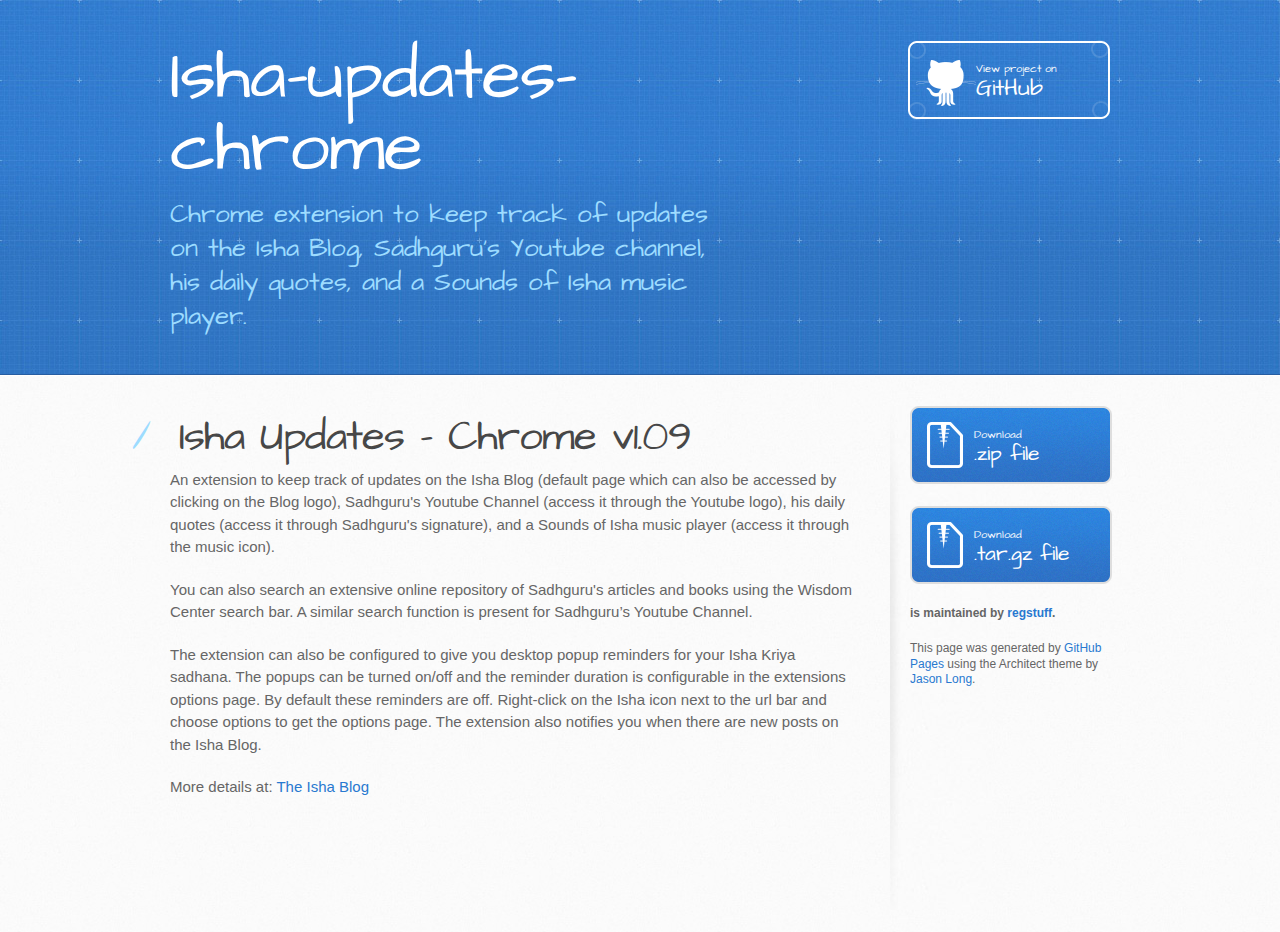
<file: index.html>
<!DOCTYPE html>
<html>
  <head>
    <meta charset='utf-8'>
    <meta http-equiv="X-UA-Compatible" content="chrome=1">
    <meta name="viewport" content="width=device-width, initial-scale=1, maximum-scale=1">
    <link href='https://fonts.googleapis.com/css?family=Architects+Daughter' rel='stylesheet' type='text/css'>
    <link rel="stylesheet" type="text/css" href="stylesheets/stylesheet.css" media="screen" />
    <link rel="stylesheet" type="text/css" href="stylesheets/pygment_trac.css" media="screen" />
    <link rel="stylesheet" type="text/css" href="stylesheets/print.css" media="print" />

    <!--[if lt IE 9]>
    <script src="//html5shiv.googlecode.com/svn/trunk/html5.js"></script>
    <![endif]-->

    <title>Isha-updates-chrome by regstuff</title>
  </head>

  <body>
    <header>
      <div class="inner">
        <h1>Isha-updates-chrome</h1>
        <h2>Chrome extension to keep track of updates on the Isha Blog, Sadhguru’s Youtube channel, his daily quotes, and a Sounds of Isha music player.</h2>
        <a href="https://github.com/regstuff/isha-updates-chrome" class="button"><small>View project on</small>GitHub</a>
      </div>
    </header>

    <div id="content-wrapper">
      <div class="inner clearfix">
        <section id="main-content">
          <h1>
<a name="isha-updates---chrome-v109" class="anchor" href="#isha-updates---chrome-v109"><span class="octicon octicon-link"></span></a>Isha Updates - Chrome v1.09</h1>

<p>An extension to keep track of updates on the Isha Blog (default page which can also be accessed by clicking on the Blog logo), Sadhguru's Youtube Channel (access it through the Youtube logo), his daily quotes (access it through Sadhguru's signature), and a Sounds of Isha music player (access it through the music icon).</p>

<p>You can also search an extensive online repository of Sadhguru's articles and books using the Wisdom Center search bar. A similar search function is present for Sadhguru’s Youtube Channel.</p>

<p>The extension can also be configured to give you desktop popup reminders for your Isha Kriya sadhana. The popups can be turned on/off and the reminder duration is configurable in the extensions options page. By default these reminders are off. Right-click on the Isha icon next to the url bar and choose options to get the options page. The extension also notifies you when there are new posts on the Isha Blog.</p>
<p>More details at: <a href="http://blog.ishafoundation.org/inside-isha/announcements/isha-updates-browser-extension-addon">The Isha Blog</a></a></p>
        </section>

        <aside id="sidebar">
          <a href="https://github.com/regstuff/isha-updates-chrome/zipball/master" class="button">
            <small>Download</small>
            .zip file
          </a>
          <a href="https://github.com/regstuff/isha-updates-chrome/tarball/master" class="button">
            <small>Download</small>
            .tar.gz file
          </a>

          <p class="repo-owner"><a href="https://github.com/regstuff/isha-updates-chrome"></a> is maintained by <a href="https://github.com/regstuff">regstuff</a>.</p>

          <p>This page was generated by <a href="https://pages.github.com">GitHub Pages</a> using the Architect theme by <a href="https://twitter.com/jasonlong">Jason Long</a>.</p>
        </aside>
      </div>
    </div>

            <script type="text/javascript">
            var gaJsHost = (("https:" == document.location.protocol) ? "https://ssl." : "http://www.");
            document.write(unescape("%3Cscript src='" + gaJsHost + "google-analytics.com/ga.js' type='text/javascript'%3E%3C/script%3E"));
          </script>
          <script type="text/javascript">
            try {
              var pageTracker = _gat._getTracker("UA-47603653-1");
            pageTracker._trackPageview();
            } catch(err) {}
          </script>

  </body>
</html>
</file>
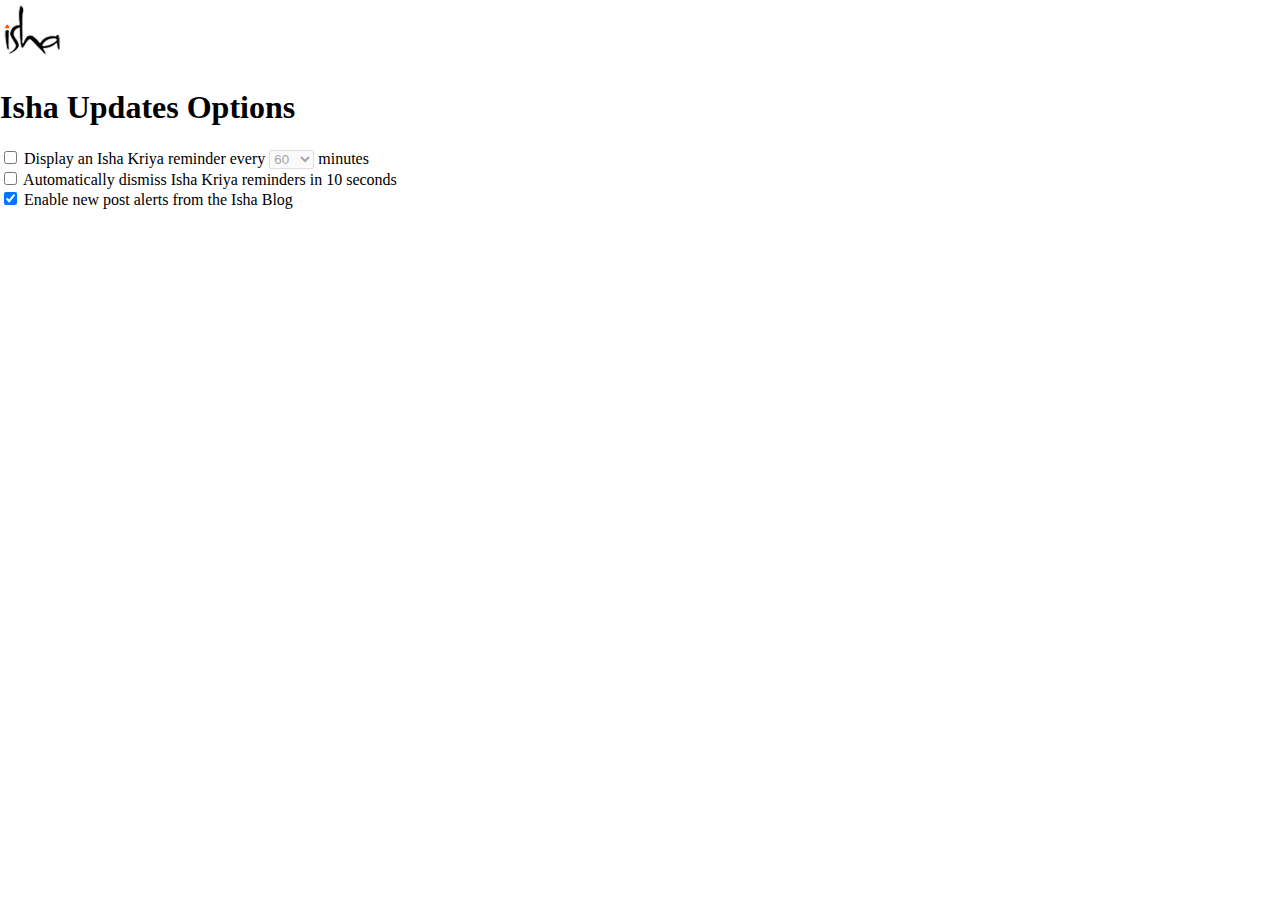
<file: options.html>
<!--
  Copyright (c) 2012 The Chromium Authors. All rights reserved.
  Use of this source code is governed by a BSD-style license that can be
  found in the LICENSE file.

  Brian Kennish <bkennish@chromium.org>

  An option page for configuring notifications.
-->
<!doctype html>
<html>
  <head>
    <title>Isha Updates Options</title>
    <link href="style.css" rel="stylesheet" type="text/css">
    <script src="options.js"></script>
  </head>
  <body>
    <img src="images/64.png" alt="Isha">
	<h1>
    Isha Updates Options
    </h1>
    <form id="options">
      <input type="checkbox" name="isActivated" checked>
      Display an Isha Kriya reminder every
      <select name="frequency">
        <option>30</option>
        <option>60</option>
        <option>120</option>
      </select>
      minutes
	  <br><input type="checkbox" name="autodismiss" checked>
      Automatically dismiss Isha Kriya reminders in 10 seconds
	  <br><input type="checkbox" name="blogupdates" checked>
      Enable new post alerts from the Isha Blog
    </form>
  </body>
</html>
</file>
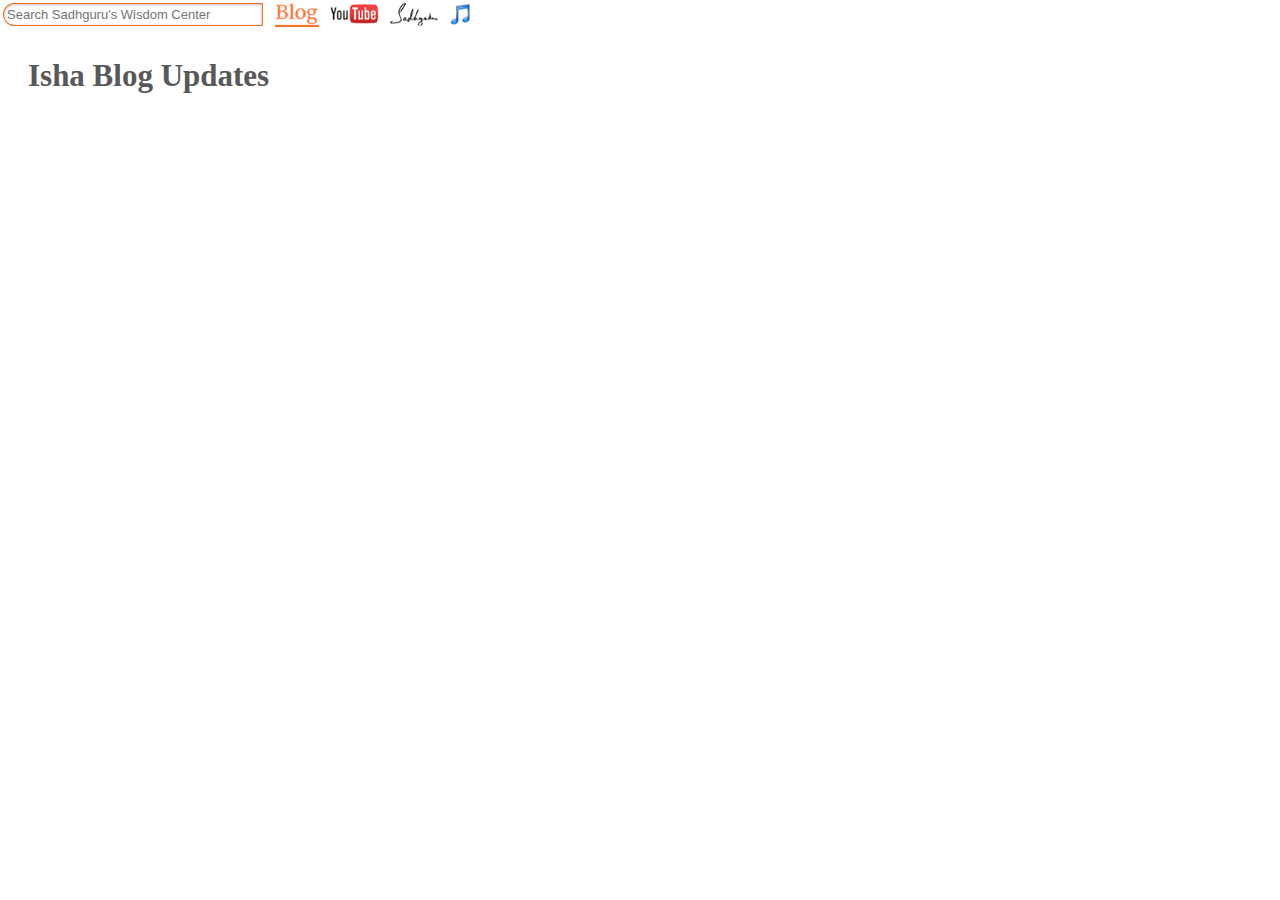
<file: popup.html>
<!DOCTYPE html PUBLIC "-//W3C//DTD XHTML 1.0 Transitional//EN" "http://www.w3.org/TR/xhtml1/DTD/xhtml1-transitional.dtd">
<html xmlns="http://www.w3.org/1999/xhtml">

<head>
<link href='http://fonts.googleapis.com/css?family=Open+Sans' rel='stylesheet' type='text/css'> 
<meta content="text/html; charset=utf-8" http-equiv="Content-Type" />
<title>Isha Blog Updates</title>
<link rel="stylesheet" href="style.css" />


<script type="text/javascript" src="https://www.google.com/jsapi"></script> 
<script type="text/javascript" src="Quotes.js"></script>

<base target="_blank">

</head>
<body>
<body bgcolor="#FFF"> 
<table class="body-wrap"> 
		<tr> 
			<td class="container"> 
				<div class="content"> 
					<div id="pattern" class="pattern" style="float: left; text-align: left;"> 
						<!-- Search -->
						<form id="searchbox" action="http://sadhguru.org/wisdom-center/" method="get" class="f" target="_blank"> 
							<input id="search" type="search" name="q" maxlength="120" placeholder="Search Sadhguru's Wisdom Center" /> 
						</form>
					</div>
					<div id="logo" style="float: right;">
                            <img src="images/blog_ul.png" height=24 alt="Isha Blog" style="padding-left:7px"/>
							<a href="Youtube_Iframe.html" target="_self"><img alt="Sadhguru on YouTube" src="images/youtube.png" height=24 style="padding-left:7px" /></a>
							<a href="Quotes.html" target="_self"><img alt="Sadhguru's Daily Quotes" src="images/sadhguru.png" height=24 style="padding-left:7px"/></a>
							<a href="soi.html" target="_self"><img alt="Sounds of Isha" src="images/soi.png" height=24 style="padding-left:7px"/></a>
					</div>
					<div style="min-height:700px;" id="blogfeed"><h2 style="text-align:left">Isha Blog Updates</h2></div>
				</div> 
			</td>
		</tr> 
	</table> 
</body>
</file>
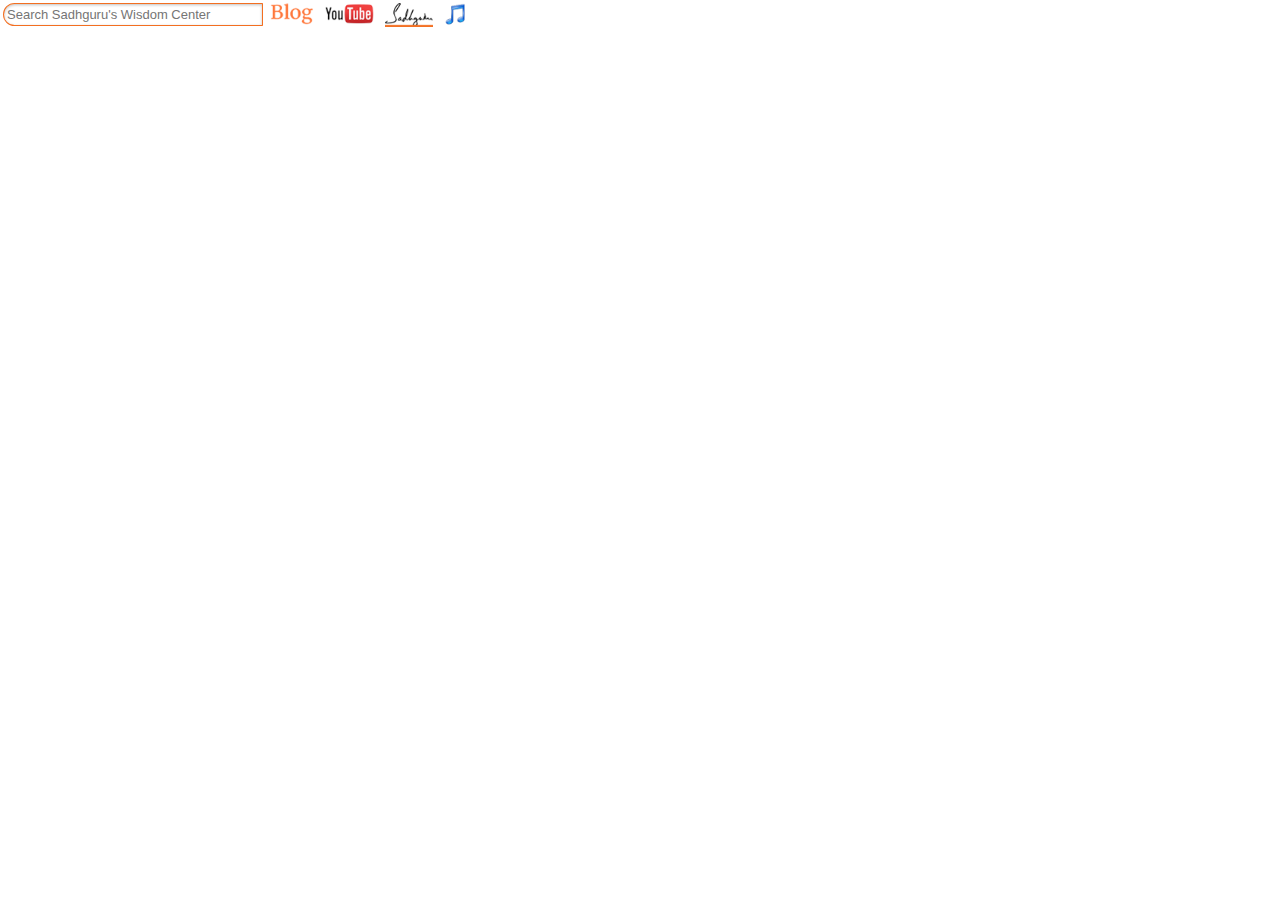
<file: Quotes.html>
<!DOCTYPE html PUBLIC "-//W3C//DTD XHTML 1.0 Transitional//EN" "http://www.w3.org/TR/xhtml1/DTD/xhtml1-transitional.dtd">
<html xmlns="http://www.w3.org/1999/xhtml">
<head> 

	<link href='http://fonts.googleapis.com/css?family=Open+Sans' rel='stylesheet' type='text/css'> 

<style type="text/css">
#search
{
    float: left;
}

#search
{
	padding: 3px 3px;
	width: 260px;
	border: 1px solid #f36f21;
	font: normal 13px 'trebuchet MS', arial, helvetica;

	
	-moz-border-radius: 50px 3px 3px 50px;
	 border-radius: 50px 3px 3px 50px;
	 -moz-box-shadow: 0 1px 3px rgba(0, 0, 0, 0.25) inset, 0 1px 0 rgba(255, 255, 255, 1);
	 -webkit-box-shadow: 0 1px 3px rgba(0, 0, 0, 0.25) inset, 0 1px 0 rgba(255, 255, 255, 1);
	 box-shadow: 0 1px 3px rgba(0, 0, 0, 0.25) inset, 0 1px 0 rgba(255, 255, 255, 1);            
}

body {
  min-width: 480px; 
  height: 600px;
  max-width: 100%;
  position: relative; margin:0;
  vertical-align:middle;
         }

</style>

	<meta name="viewport" content="width=device-width" /> 
	<meta http-equiv="Content-Type" content="text/html; charset=UTF-8" /> 

	<title>Mystic Quotes</title> 

	<script type="text/javascript" src="https://www.google.com/jsapi"></script> 
	<script type="text/javascript" src="Quotes.js"></script>

	<base target="_blank">

</head>


<body bgcolor="#FFF"> 
	<table class="body-wrap"> 
		<tr> 
			<td class="container"> 
				<div class="content"> 
    				<div id="pattern" class="pattern" style="float: left; text-align: left;"> 
						<!-- Search -->
						<form id="searchbox" action="http://sadhguru.org/wisdom-center/" method="get" class="f" target="_blank"> 
							<input id="search" type="search" name="q" maxlength="120" placeholder="Search Sadhguru's Wisdom Center" /> 
						</form>
					</div>
					<div id="logo" style="float: right;">
    				     	<a href="popup.html" target="_self"><img src="images/blog.png" height=24 alt="Isha Blog" style="padding-left:7px"/></a>
							<a href="Youtube_Iframe.html" target="_self"><img alt="Sadhguru on YouTube" src="images/youtube.png" height=24 style="padding-left:7px" /></a>
							<img alt="Sadhguru's Daily Quotes" src="images/sadhguru_ul.png" height=24 style="padding-left:7px"/>
							<a href="soi.html" target="_self"><img alt="Sounds of Isha" src="images/soi.png" height=24 style="padding-left:7px"/></a>
					</div>					
					<div id="feed"></div> 
				</div> 
			</td>
		</tr> 
	</table> 
</body>
</html>
</file>
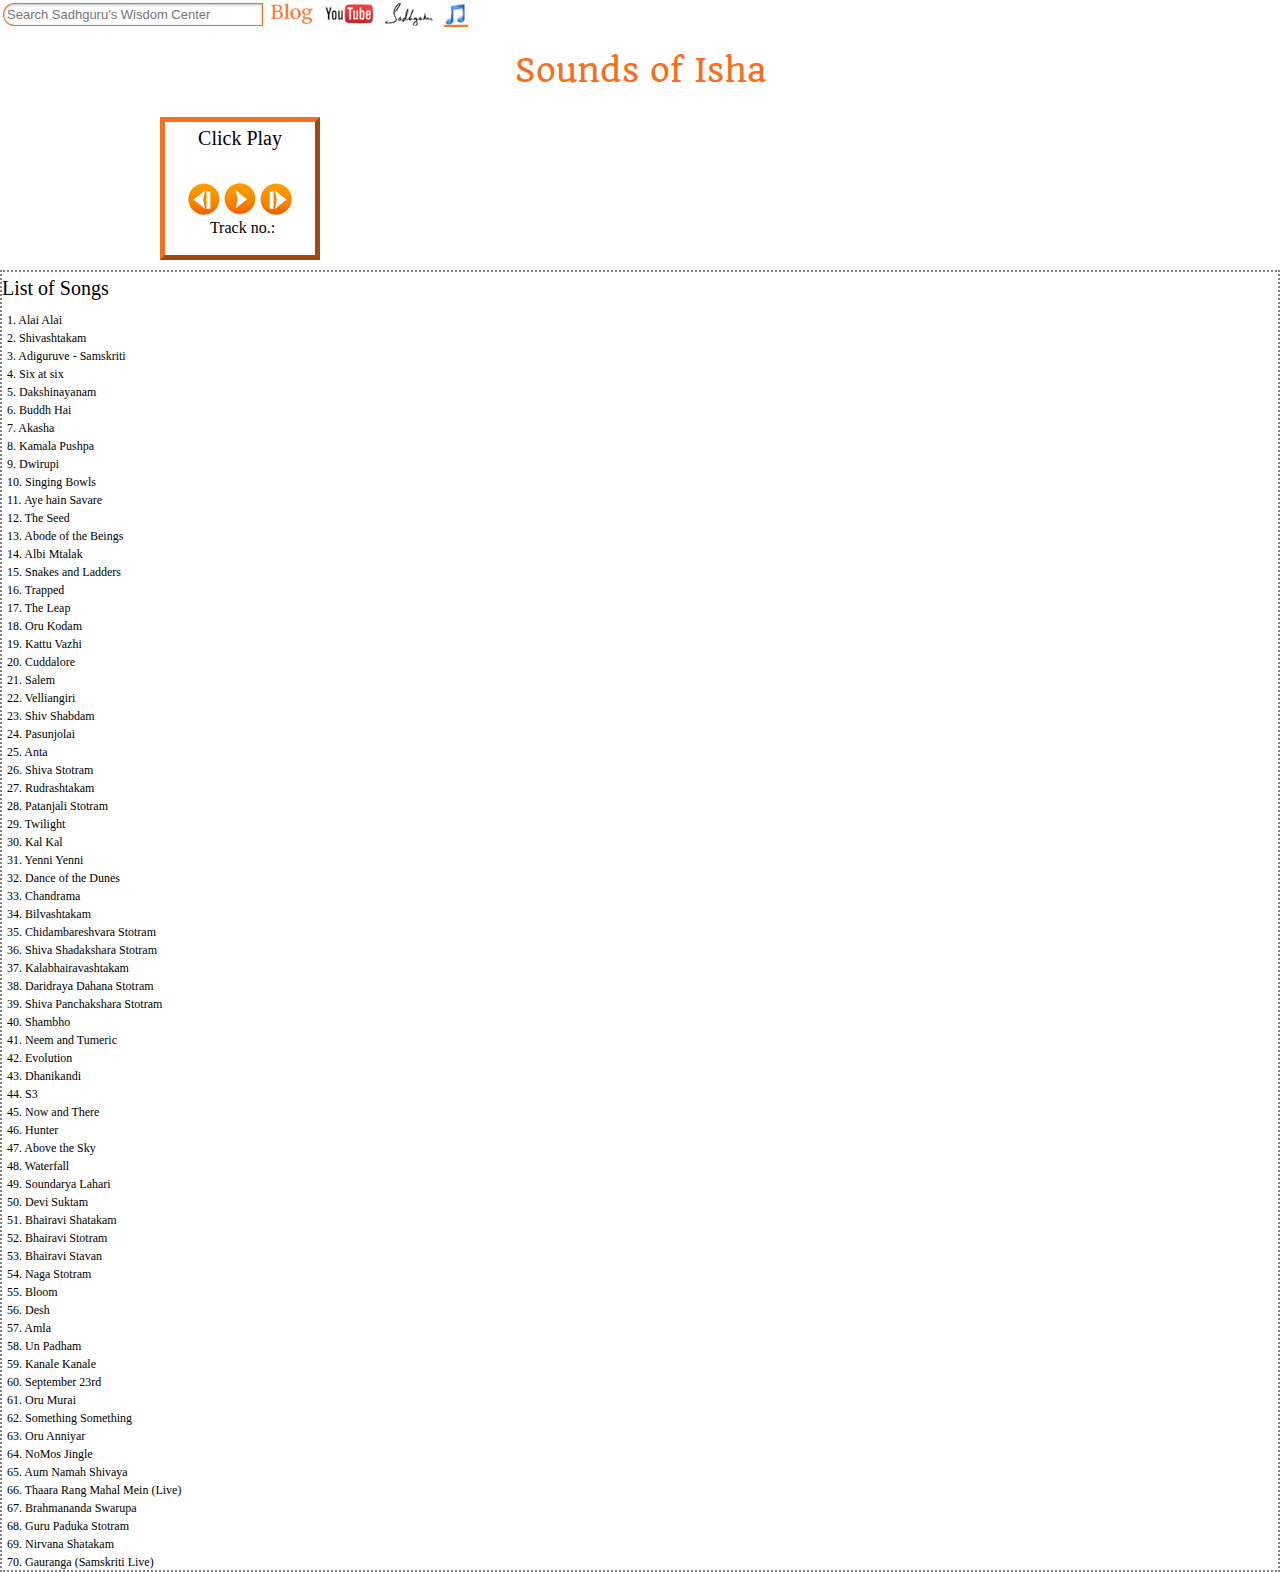
<file: soi.html>
<!-- Adapt as you please! But do not remove this header
// Creative-Commons Attribution License (http://creativecommons.org/licenses/by/3.0/)
// Developer: Anirudh R (http://anirudhr.com/about.php) -->
<!doctype html>
<html>
  <head>
    <title>Sounds of Isha</title>
	<link href='http://fonts.googleapis.com/css?family=Quando|Cabin' rel='stylesheet' type='text/css' />
<!--	<link type="text/css" rel="stylesheet" href="popup.css" media="screen" />-->
    <script src="soi.js"></script>
<style type="text/css">
#search
{
    float: left;
}

#search
{
	padding: 3px 3px;
	width: 260px;
	border: 1px solid #f36f21;
	font: normal 13px 'trebuchet MS', arial, helvetica;

	
	-moz-border-radius: 50px 3px 3px 50px;
	 border-radius: 50px 3px 3px 50px;
	 -moz-box-shadow: 0 1px 3px rgba(0, 0, 0, 0.25) inset, 0 1px 0 rgba(255, 255, 255, 1);
	 -webkit-box-shadow: 0 1px 3px rgba(0, 0, 0, 0.25) inset, 0 1px 0 rgba(255, 255, 255, 1);
	 box-shadow: 0 1px 3px rgba(0, 0, 0, 0.25) inset, 0 1px 0 rgba(255, 255, 255, 1);            
}
body {
  min-width: 480px; 
  height: 600px;
  max-width: 100%;
  position: relative; margin:0;
  vertical-align:middle;
   }
#box {
margin:0 0 10px 160px; 
border:5px; 
width: 150px; 
border-style: outset; 
border-color: #F36F21;
}
 P
{
 padding:0 0 0 5px;
 text-align:left; 
 margin-bottom:0px; 
 margin-top:0px; 
 margin-right:0px; 
 text-indent:0px;
}
SPAN
{font:12px Myriad Pro}
h5{font:20px Papyrus}
</style> 
	
  </head>
<body> 
<body bgcolor="#FFF"> 
	<table class="body-wrap"> 
		<tr> 
			<td class="container"> 
				<div class="content"> 
    				<div id="pattern" class="pattern" style="float: left; text-align: left;"> 
						<!-- Search -->
						<form id="searchbox" action="http://sadhguru.org/wisdom-center/" method="get" class="f" target="_blank"> 
							<input id="search" type="search" name="q" maxlength="120" placeholder="Search Sadhguru's Wisdom Center" /> 
						</form>
					</div>
					<div id="logo" style="float: right;">
                            <a href="popup.html" target="_self"><img src="images/blog.png" height=24 alt="Isha Blog" style="padding-left:7px"/></a>
							<a href="Youtube_Iframe.html" target="_self"><img alt="Sadhguru on YouTube" src="images/youtube.png" height=24 style="padding-left:7px" /></a>
							<a href="Quotes.html" target="_self"><img alt="Sadhguru's Daily Quotes" src="images/sadhguru.png" height=24 style="padding-left:7px"/></a>
							<img alt="Sounds of Isha" src="images/soi_ul.png" height=24 style="padding-left:7px"/></a>
					</div>					
				</div> 
			</td>
		</tr> 
	</table> 		
  <div style="text-align:center;" id="header"><h2 style="color:#F36F21;font:32px Quando, Cabin, sans-serif;padding:6px 0 0px; margin-top:10px;">Sounds of Isha</h2></div>
  <div id="box">
  <div style="text-align:center" id="status"><h5 style="margin-top:5px;">Click Play</h5></div>
				<div style="text-align:center; margin-top:10px" id="iconmenu">
					<img src="prev.png" alt="Previous" id="prev"/>
					<img src="play.png" alt="Play/Pause" id="play"/>
					<img src="next.png" alt="Next" id="next"/>
				</div>
					<p style="text-align:center">Track no.: <span id="playlist"></span></p>
				    <p><span id="state"></span></p>
					<br />
	</div>
			   <div style="border-width: 2px; border-style: dotted; border-color: gray;"><h5 style="text-align:left; margin-top:5px; margin-bottom:10px">List of Songs</h5>
<p><span>1. Alai Alai</span></p>
<p><span>2. Shivashtakam</span></p>
<p><span>3. Adiguruve - Samskriti</span></p>
<p><span>4. Six at six</span></p>
<p><span>5. Dakshinayanam</span></p>
<p><span>6. Buddh Hai</span></p>
<p><span>7. Akasha</span></p>
<p><span>8. Kamala Pushpa</span></p>
<p><span>9. Dwirupi</span></p>
<p><span>10. Singing Bowls</span></p>
<p><span>11. Aye hain Savare</span></p>
<p><span>12. The Seed</span></p>
<p><span>13. Abode of the Beings</span></p>
<p><span>14. Albi Mtalak</span></p>
<p><span>15. Snakes and Ladders</span></p>
<p><span>16. Trapped</span></p>
<p><span>17. The Leap</span></p>
<p><span>18. Oru Kodam</span></p>
<p><span>19. Kattu Vazhi</span></p>
<p><span>20. Cuddalore</span></p>
<p><span>21. Salem</span></p>
<p><span>22. Velliangiri</span></p>
<p><span>23. Shiv Shabdam</span></p>
<p><span>24. Pasunjolai</span></p>
<p><span>25. Anta</span></p>
<p><span>26. Shiva Stotram</span></p>
<p><span>27. Rudrashtakam</span></p>
<p><span>28. Patanjali Stotram</span></p>
<p><span>29. Twilight</span></p>
<p><span>30. Kal Kal</span></p>
<p><span>31. Yenni Yenni</span></p>
<p><span>32. Dance of the Dunes</span></p>
<p><span>33. Chandrama</span></p>
<p><span>34. Bilvashtakam</span></p>
<p><span>35. Chidambareshvara Stotram</span></p>
<p><span>36. Shiva Shadakshara Stotram</span></p>
<p><span>37. Kalabhairavashtakam</span></p>
<p><span>38. Daridraya Dahana Stotram</span></p>
<p><span>39. Shiva Panchakshara Stotram</span></p>
<p><span>40. Shambho</span></p>
<p><span>41. Neem and Tumeric</span></p>
<p><span>42. Evolution</span></p>
<p><span>43. Dhanikandi</span></p>
<p><span>44. S3</span></p>
<p><span>45. Now and There</span></p>
<p><span>46. Hunter</span></p>
<p><span>47. Above the Sky</span></p>
<p><span>48. Waterfall</span></p>
<p><span>49. Soundarya Lahari</span></p>
<p><span>50. Devi Suktam</span></p>
<p><span>51. Bhairavi Shatakam</span></p>
<p><span>52. Bhairavi Stotram</span></p>
<p><span>53. Bhairavi Stavan</span></p>
<p><span>54. Naga Stotram</span></p>
<p><span>55. Bloom</span></p>
<p><span>56. Desh</span></p>
<p><span>57. Amla</span></p>
<p><span>58. Un Padham</span></p>
<p><span>59. Kanale Kanale</span></p>
<p><span>60. September 23rd</span></p>
<p><span>61. Oru Murai</span></p>
<p><span>62. Something Something</span></p>
<p><span>63. Oru Anniyar</span></p>
<p><span>64. NoMos Jingle</span></p>
<p><span>65. Aum Namah Shivaya</span></p>
<p><span>66. Thaara Rang Mahal Mein (Live)</span></p>
<p><span>67. Brahmananda Swarupa</span></p>
<p><span>68. Guru Paduka Stotram</span></p>
<p><span>69. Nirvana Shatakam</span></p>
<p><span>70. Gauranga (Samskriti Live)</span></p>

</div>
  <!-- END of Region -->


</body>
</html>
</file>
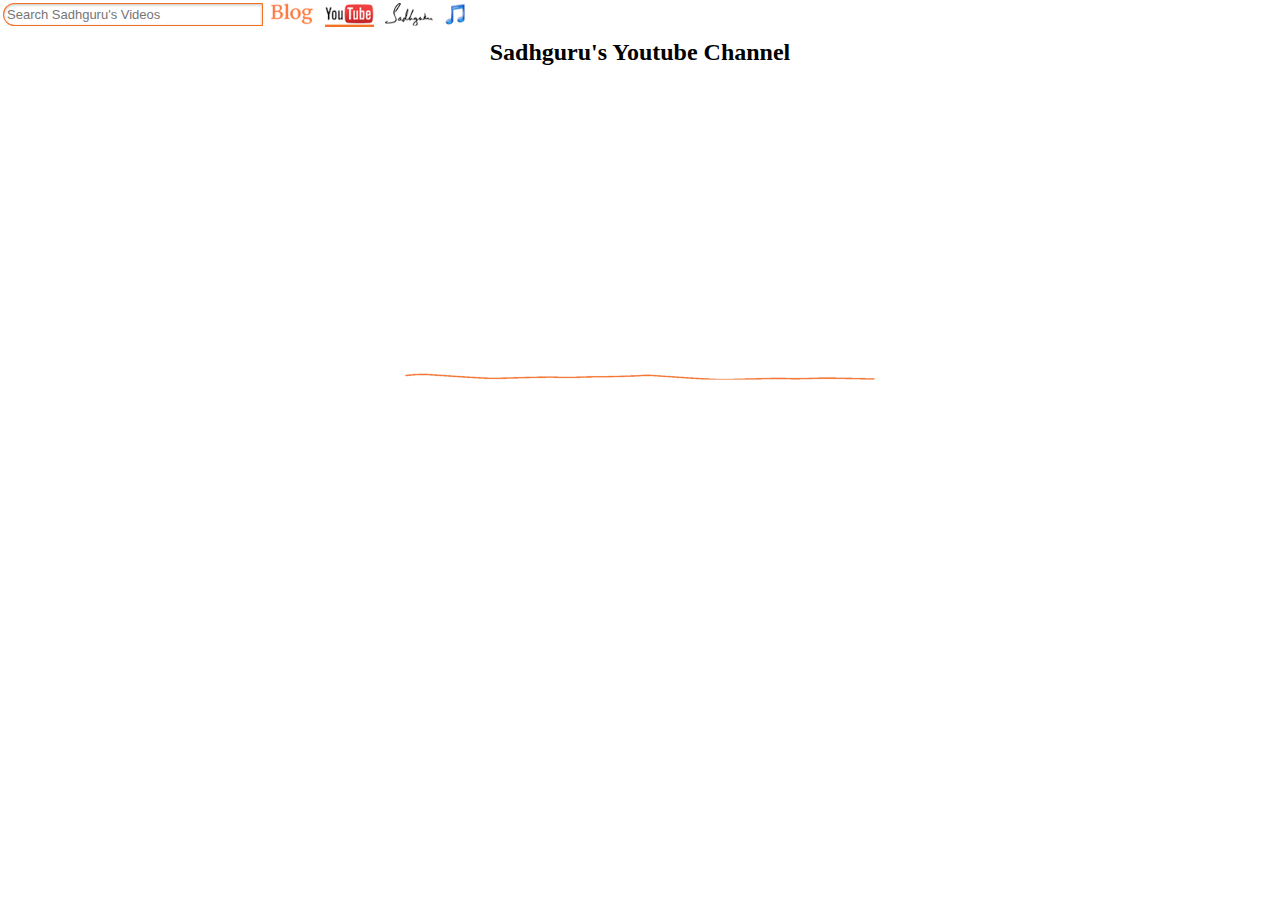
<file: Youtube_Iframe.html>
<!DOCTYPE html>
    <html>
    <head>
    <META http-equiv="Content-Type" content="text/html; charset=UTF-8">
	<title>Sadhguru's Videos</title>
    <STYLE type="text/css">

DIV[class="Sect"] {
 text-align:left; 
 margin-top:0px; 
 margin-right:0px; 
 text-indent:0px; 
 direction:ltr
}
H2 {
 text-align:center; 
 margin-bottom:0px; 
 margin-top:5px; 
 margin-right:0px; 
 text-indent:0px; 
 direction:ltr
}
P[class="image"]
{
 text-align:center; 
 margin-top:2%;
 margin-right:0px; 
 text-indent:0px;
}
body {
  min-width: 480px; 
  height: 600px;
  max-width: 100%;
  position: relative; margin:0;
  vertical-align:middle;
         }
#search
{
	float: left;
}



#search
{
	padding: 3px 3px;
	width: 260px;
	border: 1px solid #f36f21;
	font: normal 13px 'trebuchet MS', arial, helvetica;

	
	-moz-border-radius: 50px 3px 3px 50px;
	 border-radius: 50px 3px 3px 50px;
	 -moz-box-shadow: 0 1px 3px rgba(0, 0, 0, 0.25) inset, 0 1px 0 rgba(255, 255, 255, 1);
	 -webkit-box-shadow: 0 1px 3px rgba(0, 0, 0, 0.25) inset, 0 1px 0 rgba(255, 255, 255, 1);
	 box-shadow: 0 1px 3px rgba(0, 0, 0, 0.25) inset, 0 1px 0 rgba(255, 255, 255, 1);            
}

</style>


<base target="_blank">

</head>
<body>
<body bgcolor="#FFF"> 
<table class="body-wrap"> 
		<tr> 
			<td class="container"> 
				<div class="content"> 
					<div id="pattern" class="pattern" style="float: left; text-align: left;"> 
						<!-- Search -->
						<form id="searchbox" action="http://www.youtube.com/user/sadhguru/search" method="get" class="f" target="_blank"> 
							<input id="search" type="search" name="query" maxlength="120" placeholder="Search Sadhguru's Videos" /> 
						</form>
					</div>
					<div id="logo" style="float: right;">
						<a href="popup.html" target="_self"><img src="images/blog.png" height=24 alt="Isha Blog" style="padding-left:7px"/></a>
                        <img alt="Sadhguru on YouTube" src="images/youtube_ul.png" height=24 style="padding-left:7px" />
						<a href="Quotes.html" target="_self"><img alt="Sadhguru's Daily Quotes" src="images/sadhguru.png" height=24 style="padding-left:7px"/></a>
						<a href="soi.html" target="_self"><img alt="Sounds of Isha" src="images/soi.png" height=24 style="padding-left:7px"/></a>
					</div>					
				</div> 
			</td>
		</tr> 
	</table> 

    <h2>Sadhguru's Youtube Channel</h2>
	<iframe id="player" src="http://www.youtube.com/embed/?listType=user_uploads&list=sadhguru&showinfo=0?enablejsapi=1&html5=1" 
    style="position:relative; height:45%; width:100%; border:0;"></iframe>
  	<DIV style="height:45%;">
    <P class="image"><img src="kolam.png" alt="kolam"/></P>
  
	<iframe src="http://www.youtube.com/subscribe_widget?p=Sadhguru" 
       style="overflow: hidden; height: 150px; width: 220px; border: 0;" 
       scrolling="no" frameBorder="0">
    </iframe>
	    <iframe src="http://www.youtube.com/subscribe_widget?p=ishafoundation" 
       style="overflow: hidden; height: 150px; width: 220px; border: 0; float: right;" 
       scrolling="no" frameBorder="0">
    </iframe>


    <script type="text/javascript">
    //Load YouTube player API asynchronously.
    var tag = document.createElement('script');
    tag.src = "https://www.youtube.com/iframe_api";
    var firstScriptTag = document.getElementsByTagName('script')[0];
    firstScriptTag.parentNode.insertBefore(tag, firstScriptTag);
    // Attach object to player IFrame.
    function onYouTubeIframeAPIReady(){
    player = new YT.Player('player');
    }

    </script>
    </body>
    </html>
</file>
<file: stylesheets/pygment_trac.css>
.highlight  { background: #ffffff; }
.highlight .c { color: #999988; font-style: italic } /* Comment */
.highlight .err { color: #a61717; background-color: #e3d2d2 } /* Error */
.highlight .k { font-weight: bold } /* Keyword */
.highlight .o { font-weight: bold } /* Operator */
.highlight .cm { color: #999988; font-style: italic } /* Comment.Multiline */
.highlight .cp { color: #999999; font-weight: bold } /* Comment.Preproc */
.highlight .c1 { color: #999988; font-style: italic } /* Comment.Single */
.highlight .cs { color: #999999; font-weight: bold; font-style: italic } /* Comment.Special */
.highlight .gd { color: #000000; background-color: #ffdddd } /* Generic.Deleted */
.highlight .gd .x { color: #000000; background-color: #ffaaaa } /* Generic.Deleted.Specific */
.highlight .ge { font-style: italic } /* Generic.Emph */
.highlight .gr { color: #aa0000 } /* Generic.Error */
.highlight .gh { color: #999999 } /* Generic.Heading */
.highlight .gi { color: #000000; background-color: #ddffdd } /* Generic.Inserted */
.highlight .gi .x { color: #000000; background-color: #aaffaa } /* Generic.Inserted.Specific */
.highlight .go { color: #888888 } /* Generic.Output */
.highlight .gp { color: #555555 } /* Generic.Prompt */
.highlight .gs { font-weight: bold } /* Generic.Strong */
.highlight .gu { color: #800080; font-weight: bold; } /* Generic.Subheading */
.highlight .gt { color: #aa0000 } /* Generic.Traceback */
.highlight .kc { font-weight: bold } /* Keyword.Constant */
.highlight .kd { font-weight: bold } /* Keyword.Declaration */
.highlight .kn { font-weight: bold } /* Keyword.Namespace */
.highlight .kp { font-weight: bold } /* Keyword.Pseudo */
.highlight .kr { font-weight: bold } /* Keyword.Reserved */
.highlight .kt { color: #445588; font-weight: bold } /* Keyword.Type */
.highlight .m { color: #009999 } /* Literal.Number */
.highlight .s { color: #d14 } /* Literal.String */
.highlight .na { color: #008080 } /* Name.Attribute */
.highlight .nb { color: #0086B3 } /* Name.Builtin */
.highlight .nc { color: #445588; font-weight: bold } /* Name.Class */
.highlight .no { color: #008080 } /* Name.Constant */
.highlight .ni { color: #800080 } /* Name.Entity */
.highlight .ne { color: #990000; font-weight: bold } /* Name.Exception */
.highlight .nf { color: #990000; font-weight: bold } /* Name.Function */
.highlight .nn { color: #555555 } /* Name.Namespace */
.highlight .nt { color: #000080 } /* Name.Tag */
.highlight .nv { color: #008080 } /* Name.Variable */
.highlight .ow { font-weight: bold } /* Operator.Word */
.highlight .w { color: #bbbbbb } /* Text.Whitespace */
.highlight .mf { color: #009999 } /* Literal.Number.Float */
.highlight .mh { color: #009999 } /* Literal.Number.Hex */
.highlight .mi { color: #009999 } /* Literal.Number.Integer */
.highlight .mo { color: #009999 } /* Literal.Number.Oct */
.highlight .sb { color: #d14 } /* Literal.String.Backtick */
.highlight .sc { color: #d14 } /* Literal.String.Char */
.highlight .sd { color: #d14 } /* Literal.String.Doc */
.highlight .s2 { color: #d14 } /* Literal.String.Double */
.highlight .se { color: #d14 } /* Literal.String.Escape */
.highlight .sh { color: #d14 } /* Literal.String.Heredoc */
.highlight .si { color: #d14 } /* Literal.String.Interpol */
.highlight .sx { color: #d14 } /* Literal.String.Other */
.highlight .sr { color: #009926 } /* Literal.String.Regex */
.highlight .s1 { color: #d14 } /* Literal.String.Single */
.highlight .ss { color: #990073 } /* Literal.String.Symbol */
.highlight .bp { color: #999999 } /* Name.Builtin.Pseudo */
.highlight .vc { color: #008080 } /* Name.Variable.Class */
.highlight .vg { color: #008080 } /* Name.Variable.Global */
.highlight .vi { color: #008080 } /* Name.Variable.Instance */
.highlight .il { color: #009999 } /* Literal.Number.Integer.Long */

.type-csharp .highlight .k { color: #0000FF }
.type-csharp .highlight .kt { color: #0000FF }
.type-csharp .highlight .nf { color: #000000; font-weight: normal }
.type-csharp .highlight .nc { color: #2B91AF }
.type-csharp .highlight .nn { color: #000000 }
.type-csharp .highlight .s { color: #A31515 }
.type-csharp .highlight .sc { color: #A31515 }
</file>
<file: stylesheets/print.css>
html, body, div, span, applet, object, iframe,
h1, h2, h3, h4, h5, h6, p, blockquote, pre,
a, abbr, acronym, address, big, cite, code,
del, dfn, em, img, ins, kbd, q, s, samp,
small, strike, strong, sub, sup, tt, var,
b, u, i, center,
dl, dt, dd, ol, ul, li,
fieldset, form, label, legend,
table, caption, tbody, tfoot, thead, tr, th, td,
article, aside, canvas, details, embed, 
figure, figcaption, footer, header, hgroup, 
menu, nav, output, ruby, section, summary,
time, mark, audio, video {
  margin: 0;
  padding: 0;
  border: 0;
  font-size: 100%;
  font: inherit;
  vertical-align: baseline;
}
/* HTML5 display-role reset for older browsers */
article, aside, details, figcaption, figure, 
footer, header, hgroup, menu, nav, section {
  display: block;
}
body {
  line-height: 1;
}
ol, ul {
  list-style: none;
}
blockquote, q {
  quotes: none;
}
blockquote:before, blockquote:after,
q:before, q:after {
  content: '';
  content: none;
}
table {
  border-collapse: collapse;
  border-spacing: 0;
}
body {
  font-size: 13px;
  line-height: 1.5; 
  font-family: 'Helvetica Neue', Helvetica, Arial, serif;
  color: #000;
}

a {
  color: #d5000d;
  font-weight: bold;
}

header {
  padding-top: 35px;
  padding-bottom: 10px;
}

header h1 {
  font-weight: bold;
  letter-spacing: -1px;
  font-size: 48px;
  color: #303030;
  line-height: 1.2;
}

header h2 {
  letter-spacing: -1px;
  font-size: 24px;
  color: #aaa;
  font-weight: normal;
  line-height: 1.3;
}
#downloads {
  display: none;
}
#main_content {
  padding-top: 20px;
}

code, pre {
  font-family: Monaco, "Bitstream Vera Sans Mono", "Lucida Console", Terminal;
  color: #222;
  margin-bottom: 30px;
  font-size: 12px;
}

code {
  padding: 0 3px;
}

pre {
  border: solid 1px #ddd;
  padding: 20px;
  overflow: auto;
}
pre code {
  padding: 0;
}

ul, ol, dl {
  margin-bottom: 20px;
}


/* COMMON STYLES */

table {
  width: 100%;
  border: 1px solid #ebebeb;
}

th {
  font-weight: 500;
}

td {
  border: 1px solid #ebebeb;
  text-align: center; 
  font-weight: 300;
}

form {
  background: #f2f2f2;
  padding: 20px;
  
}


/* GENERAL ELEMENT TYPE STYLES */

h1 {
  font-size: 2.8em;
} 

h2 {
  font-size: 22px;
  font-weight: bold;
  color: #303030;
  margin-bottom: 8px;
} 

h3 {
  color: #d5000d;
  font-size: 18px;
  font-weight: bold;
  margin-bottom: 8px;
} 
 
h4 {
  font-size: 16px;
  color: #303030;
  font-weight: bold;
} 

h5 {
  font-size: 1em;
  color: #303030;
} 

h6 {
  font-size: .8em;
  color: #303030;
} 

p {
  font-weight: 300;
  margin-bottom: 20px;
}
 
a {
  text-decoration: none;
}

p a {
  font-weight: 400;
}

blockquote {
  font-size: 1.6em;
  border-left: 10px solid #e9e9e9;
  margin-bottom: 20px;
  padding: 0 0 0 30px;
}

ul li {
  list-style: disc inside;
  padding-left: 20px;
}

ol li {
  list-style: decimal inside;
  padding-left: 3px;
}

dl dd {
  font-style: italic;
  font-weight: 100;
}

footer {
  margin-top: 40px;
  padding-top: 20px;
  padding-bottom: 30px;
  font-size: 13px;
  color: #aaa;
}

footer a {
  color: #666;
}

/* MISC */
.clearfix:after {
  clear: both;
  content: '.';
  display: block;
  visibility: hidden;
  height: 0;
}

.clearfix {display: inline-block;}
* html .clearfix {height: 1%;}
.clearfix {display: block;}
</file>
<file: style.css>
@charset "utf-8";
/* CSS Document */

DIV[class="Sect"] {
 text-align:left; 
 margin-top:0px; 
 margin-right:0px; 
 text-indent:0px; 
 direction:ltr
}
P[class="image"]
{
 text-align:center; 
 margin-bottom:0px; 
 margin-top:0px; 
 margin-right:0px; 
 text-indent:0px;
}
H2 {
 text-align:center; 
 margin-bottom:0px; 
 margin-top:5px; 
 margin-right:0px; 
 text-indent:0px; 
 direction:ltr
}
H3 {
 text-align:left;
 margin-bottom:0px; 
 margin-top:8px; 
 margin-right:0px; 
 text-indent:0px; 
 direction:ltr
}
body {
  min-width: 480px; 
  height: 600px;
  max-width: 100%;
  position: relative; margin:0;
  vertical-align:middle;
         }
#search
{
	float: left;
}



#search
{
	padding: 3px 3px;
	width: 260px;
	border: 1px solid #f36f21;
	font: normal 13px 'trebuchet MS', arial, helvetica;
	-moz-border-radius: 50px 3px 3px 50px;
	 border-radius: 50px 3px 3px 50px;
	 -moz-box-shadow: 0 1px 3px rgba(0, 0, 0, 0.25) inset, 0 1px 0 rgba(255, 255, 255, 1);
	 -webkit-box-shadow: 0 1px 3px rgba(0, 0, 0, 0.25) inset, 0 1px 0 rgba(255, 255, 255, 1);
	 box-shadow: 0 1px 3px rgba(0, 0, 0, 0.25) inset, 0 1px 0 rgba(255, 255, 255, 1);            
}

#blogfeed h3 a{
	font-family:Georgia, "Times New Roman", Times, serif;
	font-size:20px;
	font-weight:bold;
	color:#cc5623;
}
#blogfeed h3{
		padding-bottom:5px;
}

#blogfeed{
	 padding:50px;
	 font-family:Georgia, "Times New Roman", Times, serif;
	font-size:16px;
	color:#585858;
	padding-left: 25px;
    padding-right: 25px;
    width: 420px;
}

#blogfeed h2{
	font-family:Georgia, "Times New Roman", Times, serif;
	font-size:31px;
	color:#585858;
}
</file>
<file: stylesheets/stylesheet.css>
/* http://meyerweb.com/eric/tools/css/reset/ 
   v2.0 | 20110126
   License: none (public domain)
*/
html, body, div, span, applet, object, iframe,
h1, h2, h3, h4, h5, h6, p, blockquote, pre,
a, abbr, acronym, address, big, cite, code,
del, dfn, em, img, ins, kbd, q, s, samp,
small, strike, strong, sub, sup, tt, var,
b, u, i, center,
dl, dt, dd, ol, ul, li,
fieldset, form, label, legend,
table, caption, tbody, tfoot, thead, tr, th, td,
article, aside, canvas, details, embed, 
figure, figcaption, footer, header, hgroup, 
menu, nav, output, ruby, section, summary,
time, mark, audio, video {
	margin: 0;
	padding: 0;
	border: 0;
	font-size: 100%;
	font: inherit;
	vertical-align: baseline;
}
/* HTML5 display-role reset for older browsers */
article, aside, details, figcaption, figure, 
footer, header, hgroup, menu, nav, section {
	display: block;
}
body {
	line-height: 1;
}
ol, ul {
	list-style: none;
}
blockquote, q {
	quotes: none;
}
blockquote:before, blockquote:after,
q:before, q:after {
	content: '';
	content: none;
}
table {
	border-collapse: collapse;
	border-spacing: 0;
}

/* LAYOUT STYLES */
body {
  font-size: 15px;
  line-height: 1.5; 
  background: #fafafa url(../images/body-bg.jpg) 0 0 repeat;
  font-family: 'Helvetica Neue', Helvetica, Arial, serif;
  font-weight: 400;
  color: #666;
}

a {
  color: #2879d0;
}
a:hover {
  color: #2268b2;
}

header {
  padding-top: 40px;
  padding-bottom: 40px;
  font-family: 'Architects Daughter', 'Helvetica Neue', Helvetica, Arial, serif; 
  background: #2e7bcf url(../images/header-bg.jpg) 0 0 repeat-x;
  border-bottom: solid 1px #275da1;
}

header h1 {
  letter-spacing: -1px;
  font-size: 72px;
  color: #fff;
  line-height: 1;
  margin-bottom: 0.2em;
  width: 540px;
}

header h2 {
  font-size: 26px;
  color: #9ddcff;
  font-weight: normal;
  line-height: 1.3;
  width: 540px;
  letter-spacing: 0;
}

.inner {
  position: relative;
  width: 940px;
  margin: 0 auto;
}

#content-wrapper {
  border-top: solid 1px #fff;
  padding-top: 30px;
}

#main-content {
  width: 690px;
  float: left;
}

#main-content img {
  max-width: 100%;
}

aside#sidebar {
  width: 200px;
  padding-left: 20px;
  min-height: 504px;
  float: right;
  background: transparent url(../images/sidebar-bg.jpg) 0 0 no-repeat;
  font-size: 12px;
  line-height: 1.3;
}

aside#sidebar p.repo-owner,
aside#sidebar p.repo-owner a {
  font-weight: bold;
}

#downloads {
  margin-bottom: 40px;
}

a.button {
  width: 134px;
  height: 58px;
  line-height: 1.2;
  font-size: 23px;
  color: #fff;
  padding-left: 68px;
  padding-top: 22px;
  font-family: 'Architects Daughter', 'Helvetica Neue', Helvetica, Arial, serif; 
}
a.button small {
  display: block;
  font-size: 11px;
}
header a.button {
  position: absolute;
  right: 0;
  top: 0;
  background: transparent url(../images/github-button.png) 0 0 no-repeat;
}
aside a.button {
  width: 138px;
  padding-left: 64px;
  display: block;
  background: transparent url(../images/download-button.png) 0 0 no-repeat;
  margin-bottom: 20px;
  font-size: 21px;
}

code, pre {
  font-family: Monaco, "Bitstream Vera Sans Mono", "Lucida Console", Terminal, monospace;
  color: #222;
  margin-bottom: 30px;
  font-size: 13px;
}

code {
  background-color: #f2f8fc;
  border: solid 1px #dbe7f3;
  padding: 0 3px;
}

pre {
  padding: 20px;
  background: #fff;
  text-shadow: none;
  overflow: auto;
  border: solid 1px #f2f2f2;
}
pre code {
  color: #2879d0;
  background-color: #fff;
  border: none;
  padding: 0;
}

ul, ol, dl {
  margin-bottom: 20px;
}


/* COMMON STYLES */

hr {
  height: 1px;
  line-height: 1px;
  margin-top: 1em;
  padding-bottom: 1em;
  border: none;
  background: transparent url('../images/hr.png') 0 0 no-repeat;
}

table {
  width: 100%;
  border: 1px solid #ebebeb;
}

th {
  font-weight: 500;
}

td {
  border: 1px solid #ebebeb;
  text-align: center; 
  font-weight: 300;
}

form {
  background: #f2f2f2;
  padding: 20px;
  
}


/* GENERAL ELEMENT TYPE STYLES */

#main-content h1 {
  font-family: 'Architects Daughter', 'Helvetica Neue', Helvetica, Arial, serif; 
  font-size: 2.8em;
  letter-spacing: -1px;
  color: #474747;
} 

#main-content h1:before {
  content: "/";
  color: #9ddcff;
  padding-right: 0.3em;
  margin-left: -0.9em;
}

#main-content h2 {
  font-family: 'Architects Daughter', 'Helvetica Neue', Helvetica, Arial, serif; 
  font-size: 22px;
  font-weight: bold;
  margin-bottom: 8px;
  color: #474747;
} 
#main-content h2:before {
  content: "//";
  color: #9ddcff;
  padding-right: 0.3em;
  margin-left: -1.5em;
}

#main-content h3 {
  font-family: 'Architects Daughter', 'Helvetica Neue', Helvetica, Arial, serif; 
  font-size: 18px;
  font-weight: bold;
  margin-top: 24px;
  margin-bottom: 8px;
  color: #474747;
} 
 
#main-content h3:before {
  content: "///";
  color: #9ddcff;
  padding-right: 0.3em;
  margin-left: -2em;
}

#main-content h4 {
  font-family: 'Architects Daughter', 'Helvetica Neue', Helvetica, Arial, serif; 
  font-size: 15px;
  font-weight: bold;
  color: #474747;
} 

h4:before {
  content: "////";
  color: #9ddcff;
  padding-right: 0.3em;
  margin-left: -2.8em;
}

#main-content h5 {
  font-family: 'Architects Daughter', 'Helvetica Neue', Helvetica, Arial, serif; 
  font-size: 14px;
  color: #474747;
} 
h5:before {
  content: "/////";
  color: #9ddcff;
  padding-right: 0.3em;
  margin-left: -3.2em;
}

#main-content h6 {
  font-family: 'Architects Daughter', 'Helvetica Neue', Helvetica, Arial, serif; 
  font-size: .8em;
  color: #474747;
} 
h6:before {
  content: "//////";
  color: #9ddcff;
  padding-right: 0.3em;
  margin-left: -3.7em;
}

p {
  margin-bottom: 20px;
}
 
a {
  text-decoration: none;
}

p a {
  font-weight: 400;
}

blockquote {
  font-size: 1.6em;
  border-left: 10px solid #e9e9e9;
  margin-bottom: 20px;
  padding: 0 0 0 30px;
}

ul {
  list-style: disc inside;
  padding-left: 20px;
}

ol {
  list-style: decimal inside;
  padding-left: 3px;
}

dl dd {
  font-style: italic;
  font-weight: 100;
}

footer {
  background: transparent url('../images/hr.png') 0 0 no-repeat;
  margin-top: 40px;
  padding-top: 20px;
  padding-bottom: 30px;
  font-size: 13px;
  color: #aaa;
}

footer a {
  color: #666;
}
footer a:hover {
  color: #444;
}

/* MISC */
.clearfix:after {
  clear: both;
  content: '.';
  display: block;
  visibility: hidden;
  height: 0;
}

.clearfix {display: inline-block;}
* html .clearfix {height: 1%;}
.clearfix {display: block;}

/* #Media Queries
================================================== */

/* Smaller than standard 960 (devices and browsers) */
@media only screen and (max-width: 959px) {}

/* Tablet Portrait size to standard 960 (devices and browsers) */
@media only screen and (min-width: 768px) and (max-width: 959px) {
  .inner {
    width: 740px;
  }
  header h1, header h2 {
    width: 340px;
  }
  header h1 {
    font-size: 60px;
  }
  header h2 {
    font-size: 30px;
  }
  #main-content {
    width: 490px;
  }
  #main-content h1:before,
  #main-content h2:before,
  #main-content h3:before,
  #main-content h4:before,
  #main-content h5:before,
  #main-content h6:before {
    content: none;
    padding-right: 0;
    margin-left: 0;
  }
}

/* All Mobile Sizes (devices and browser) */
@media only screen and (max-width: 767px) {
  .inner {
    width: 93%;
  }
  header {
    padding: 20px 0;
  }
  header .inner {
    position: relative;
  }
  header h1, header h2 {
    width: 100%;
  }
  header h1 {
    font-size: 48px;
  }
  header h2 {
    font-size: 24px;
  }
  header a.button {
    background-image: none;
    width: auto;
    height: auto;
    display: inline-block;
    margin-top: 15px;
    padding: 5px 10px;
    position: relative;
    text-align: center;
    font-size: 13px;
    line-height: 1;
    background-color: #9ddcff;
    color: #2879d0;
    -moz-border-radius: 5px;
    -webkit-border-radius: 5px;                     
    border-radius: 5px;    
  }
  header a.button small {
    font-size: 13px;
    display: inline;
  }
  #main-content,
  aside#sidebar {
    float: none;
    width: 100% ! important;
  }
  aside#sidebar {
    background-image: none;
    margin-top: 20px;
    border-top: solid 1px #ddd;
    padding: 20px 0;
    min-height: 0;
  }
  aside#sidebar a.button {
    display: none;
  }
  #main-content h1:before,
  #main-content h2:before,
  #main-content h3:before,
  #main-content h4:before,
  #main-content h5:before,
  #main-content h6:before {
    content: none;
    padding-right: 0;
    margin-left: 0;
  }
}

/* Mobile Landscape Size to Tablet Portrait (devices and browsers) */
@media only screen and (min-width: 480px) and (max-width: 767px) {}

/* Mobile Portrait Size to Mobile Landscape Size (devices and browsers) */
@media only screen and (max-width: 479px) {}
</file>
